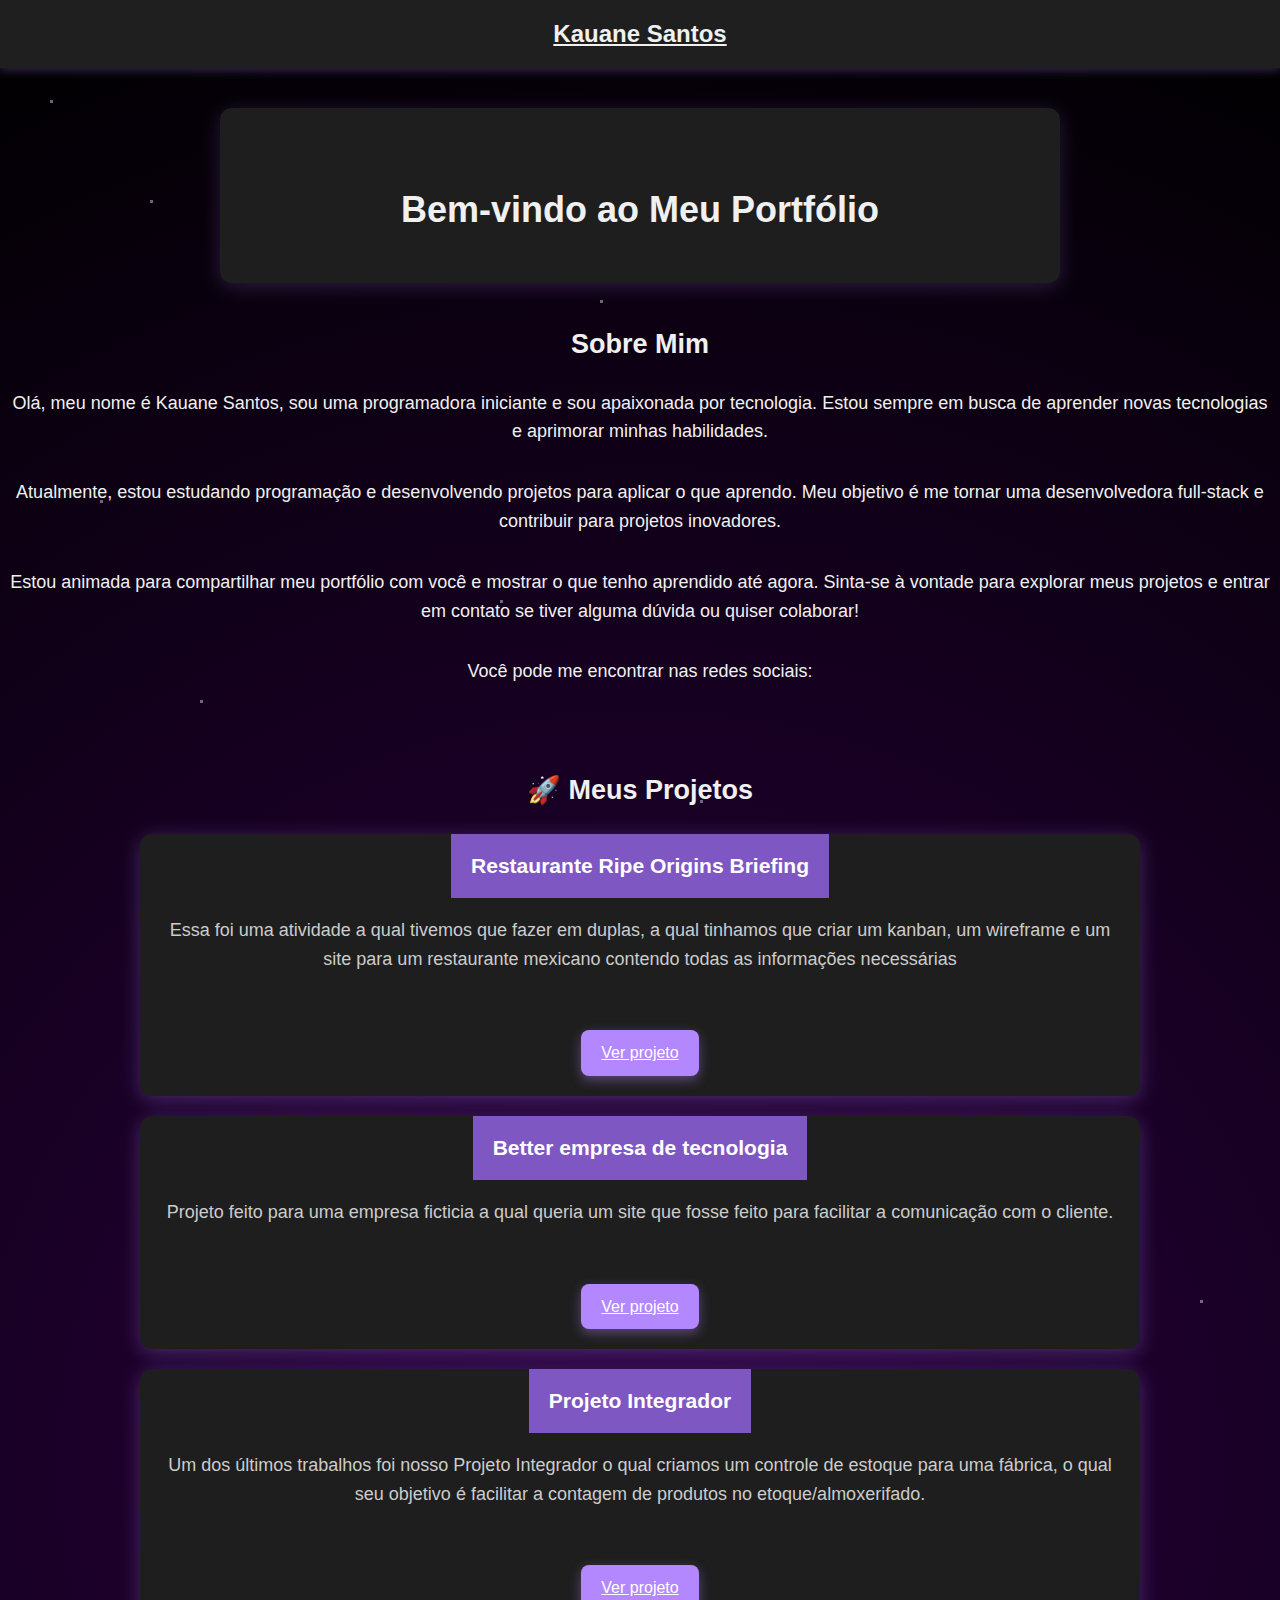
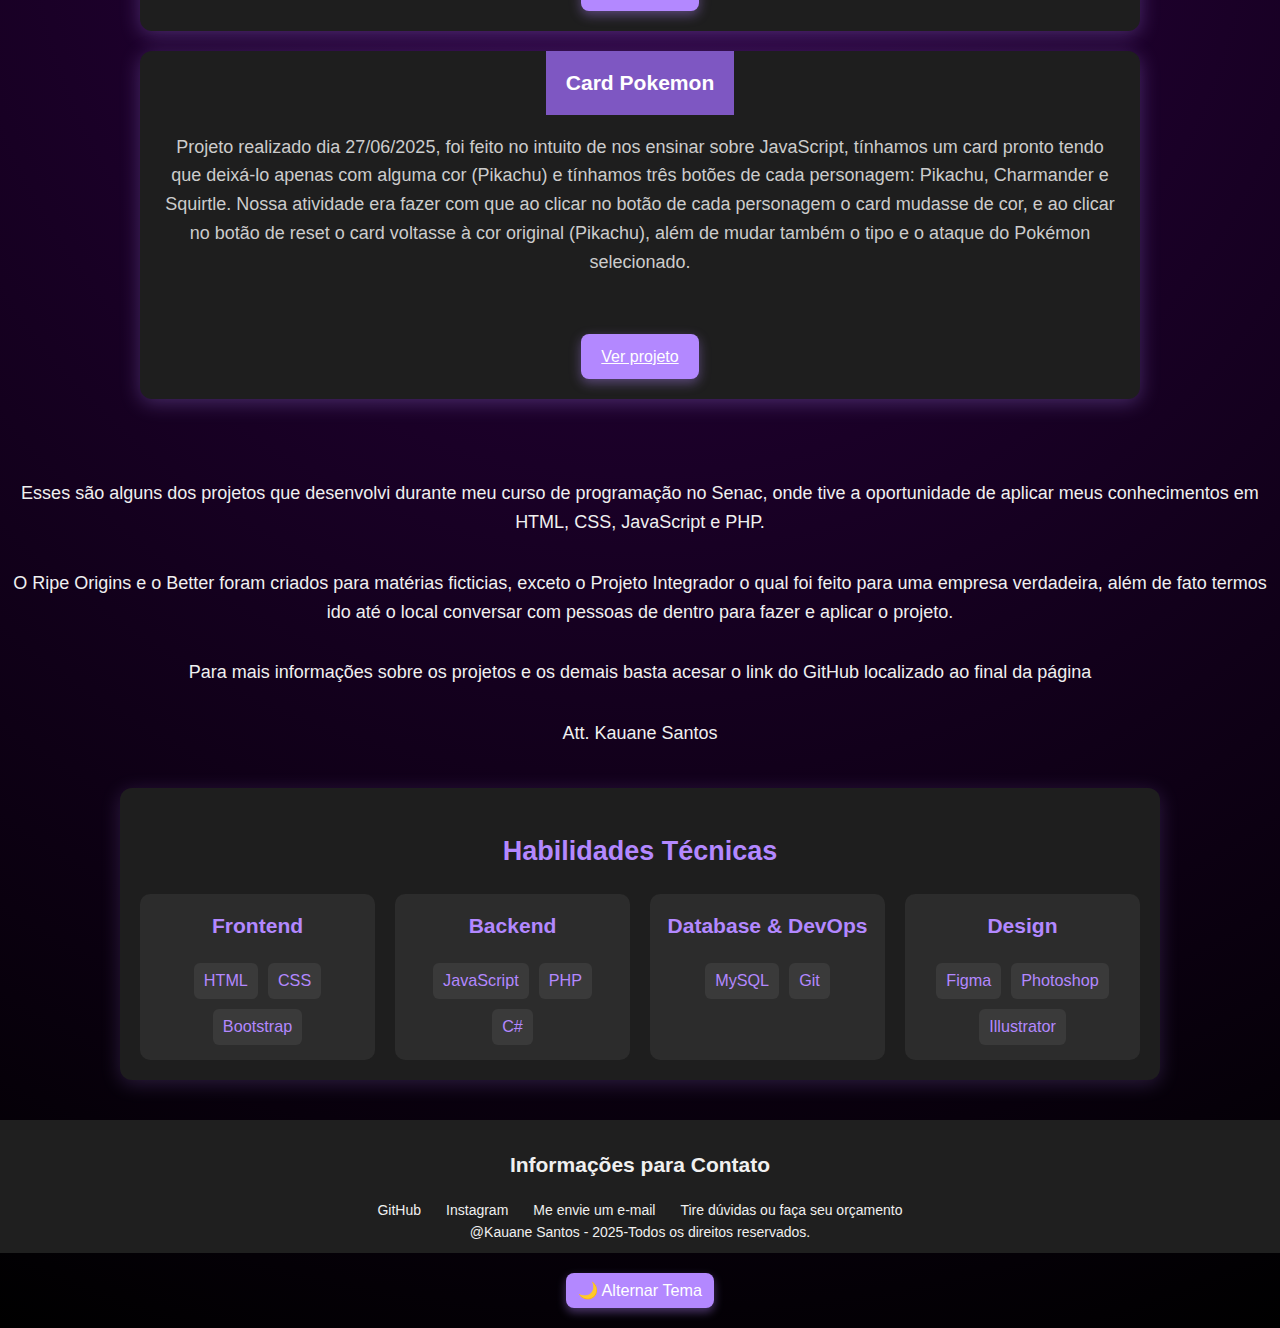
<file: index.html>
<!DOCTYPE html>
<html lang="pt-br">
<head>
    <meta charset="UTF-8">
    <meta name="viewport" content="width=device-width, initial-scale=1.0">
    <title>Portfólio da Programadora/Kauane Santos</title>
    <link rel="stylesheet" href="style.css">
</head>
<body>
    <div class="stars"></div>

    <header>
        <nav>
            <ul class="menu">
                <li><a href="index.html">Kauane Santos</a></li>
            </ul>
        </nav>
    </header>

    <main class="portfolio-container">
        <div class="intro">
            <br>
            <h1>Bem-vindo ao Meu Portfólio</h1>
        </div>

        <div class="Sobre mim">
            <h2>Sobre Mim</h2>
            <p>Olá, meu nome é Kauane Santos, sou uma programadora iniciante e sou apaixonada por tecnologia. Estou sempre em busca de aprender novas tecnologias e aprimorar minhas habilidades.</p>
            <p>Atualmente, estou estudando programação e desenvolvendo projetos para aplicar o que aprendo. Meu objetivo é me tornar uma desenvolvedora full-stack e contribuir para projetos inovadores.</p>
            <p>Estou animada para compartilhar meu portfólio com você e mostrar o que tenho aprendido até agora. Sinta-se à vontade para explorar meus projetos e entrar em contato se tiver alguma dúvida ou quiser colaborar!</p>
            <p>Você pode me encontrar nas redes sociais:</p>
        </div>
        <section id="projetos">
            <h2>🚀 Meus Projetos</h2>
        
            <div class="projeto">
                <h3>Restaurante Ripe Origins Briefing</h3>
                <p>Essa foi uma atividade a qual tivemos que fazer em duplas, a qual tinhamos que criar um kanban, um wireframe e um site para um restaurante mexicano contendo todas as informações necessárias</p>
                <a href="https://anna-jumacedo.github.io/Ripe-Origins-Briefing/Ripe%20Origins.html" target="_blank">Ver projeto</a>
            </div>

            <div class="projeto">
                <h3>Better empresa de tecnologia</h3>
                <p>Projeto feito para uma empresa ficticia a qual queria um site que fosse feito para facilitar a comunicação com o cliente.</p>
                <a href="https://kauane1706.github.io/Better/" target="_blank">Ver projeto</a>
            </div>
        
            <div class="projeto">
                <h3>Projeto Integrador</h3>
                <p>Um dos últimos trabalhos foi nosso Projeto Integrador o qual criamos um controle de estoque para uma fábrica, o qual seu objetivo é facilitar a contagem de produtos no etoque/almoxerifado.</p>
                <a href="https://github.com/Kauane1706/Pi-Software" target="_blank">Ver projeto</a>
            </div>

            <div class="projeto">
                <h3>Card Pokemon</h3>
                <p>Projeto realizado dia 27/06/2025, foi feito no intuito de nos ensinar sobre JavaScript, tínhamos um card pronto tendo que deixá-lo apenas com alguma cor (Pikachu) e tínhamos três botões de cada personagem: Pikachu, Charmander e Squirtle. Nossa atividade era fazer com que ao clicar no botão de cada personagem o card mudasse de cor, e ao clicar no botão de reset o card voltasse à cor original (Pikachu), além de mudar também o tipo e o ataque do Pokémon selecionado.</p>
                <a href="https://kauane1706.github.io/projetoPokemon/index.html" target="_blank">Ver projeto</a>
            </div>

           
        </section>

                
                <p>Esses são alguns dos projetos que desenvolvi durante meu curso de programação no Senac, onde tive a oportunidade de aplicar meus conhecimentos em HTML, CSS, JavaScript e PHP.</p>
                <p>O Ripe Origins e o Better foram criados para matérias ficticias, exceto o Projeto Integrador o qual foi feito para uma empresa verdadeira, além de fato termos ido até o local conversar com pessoas de dentro para fazer e aplicar o projeto.</p>
                <p>Para mais informações sobre os projetos e os demais basta acesar o link do GitHub localizado ao final da página</p>
                <p>Att. Kauane Santos</p>

                <section id="skills">
                    <h2 class="section-title">Habilidades Técnicas</h2>
                    <div class="skills-grid">
                        <div class="skill-category">
                            <h3>Frontend</h3>
                            <div class="skill-list">
                                <span class="skill-item">HTML</span>
                                <span class="skill-item">CSS</span>
                                <span class="skill-item">Bootstrap</span>
                            </div>
                        </div>
                        
                        <div class="skill-category">
                            <h3>Backend</h3>
                            <div class="skill-list">
                                <span class="skill-item">JavaScript</span>
                                <span class="skill-item">PHP</span>
                                <span class="skill-item">C#</span>
                            </div>
                        </div>
                        
                        <div class="skill-category">
                            <h3>Database & DevOps</h3>
                            <div class="skill-list">
                                <span class="skill-item">MySQL</span>
                                <span class="skill-item">Git</span>
                            </div>
                        </div>
                        
                        <div class="skill-category">
                            <h3>Design</h3>
                            <div class="skill-list">
                                <span class="skill-item">Figma</span>
                                <span class="skill-item">Photoshop</span>
                                <span class="skill-item">Illustrator</span>
                            </div>
                        </div>
                    </div>
                </section>
    </main>
    <footer>
        <div class="Informações para contato">
            <h2>Informações para Contato</h2>
            <ul>
                <li><a href="https://github.com/Kauane1706" target="_blank">GitHub</a></li>
                <li><a href="https://www.instagram.com/_kahsants?hl=pt-br" target="_blank">Instagram</a></li>
                <a href="mailto:kauanekakadossantos854@gmail.com">Me envie um e-mail</a>
                <a href="https://wa.me/5512991918313" target="_blank">Tire dúvidas ou faça seu orçamento</a>

            </ul>
            @Kauane Santos - 2025-Todos os direitos reservados.
        </div>
    </footer>
    <script>
        const toggleButton = document.getElementById('toggle-dark-mode');
        toggleButton.addEventListener('click', () => {
            document.body.classList.toggle('light-mode');
            if (document.body.classList.contains('light-mode')) {
                toggleButton.textContent = '🌑 Alternar Tema';
            } else {
                toggleButton.textContent = '🌙 Alternar Tema';
            }
        });
    </script>
    <button id="toggle-dark-mode" class="toggle-button">🌙 Alternar Tema</button>    
</body>
</html>
</file>
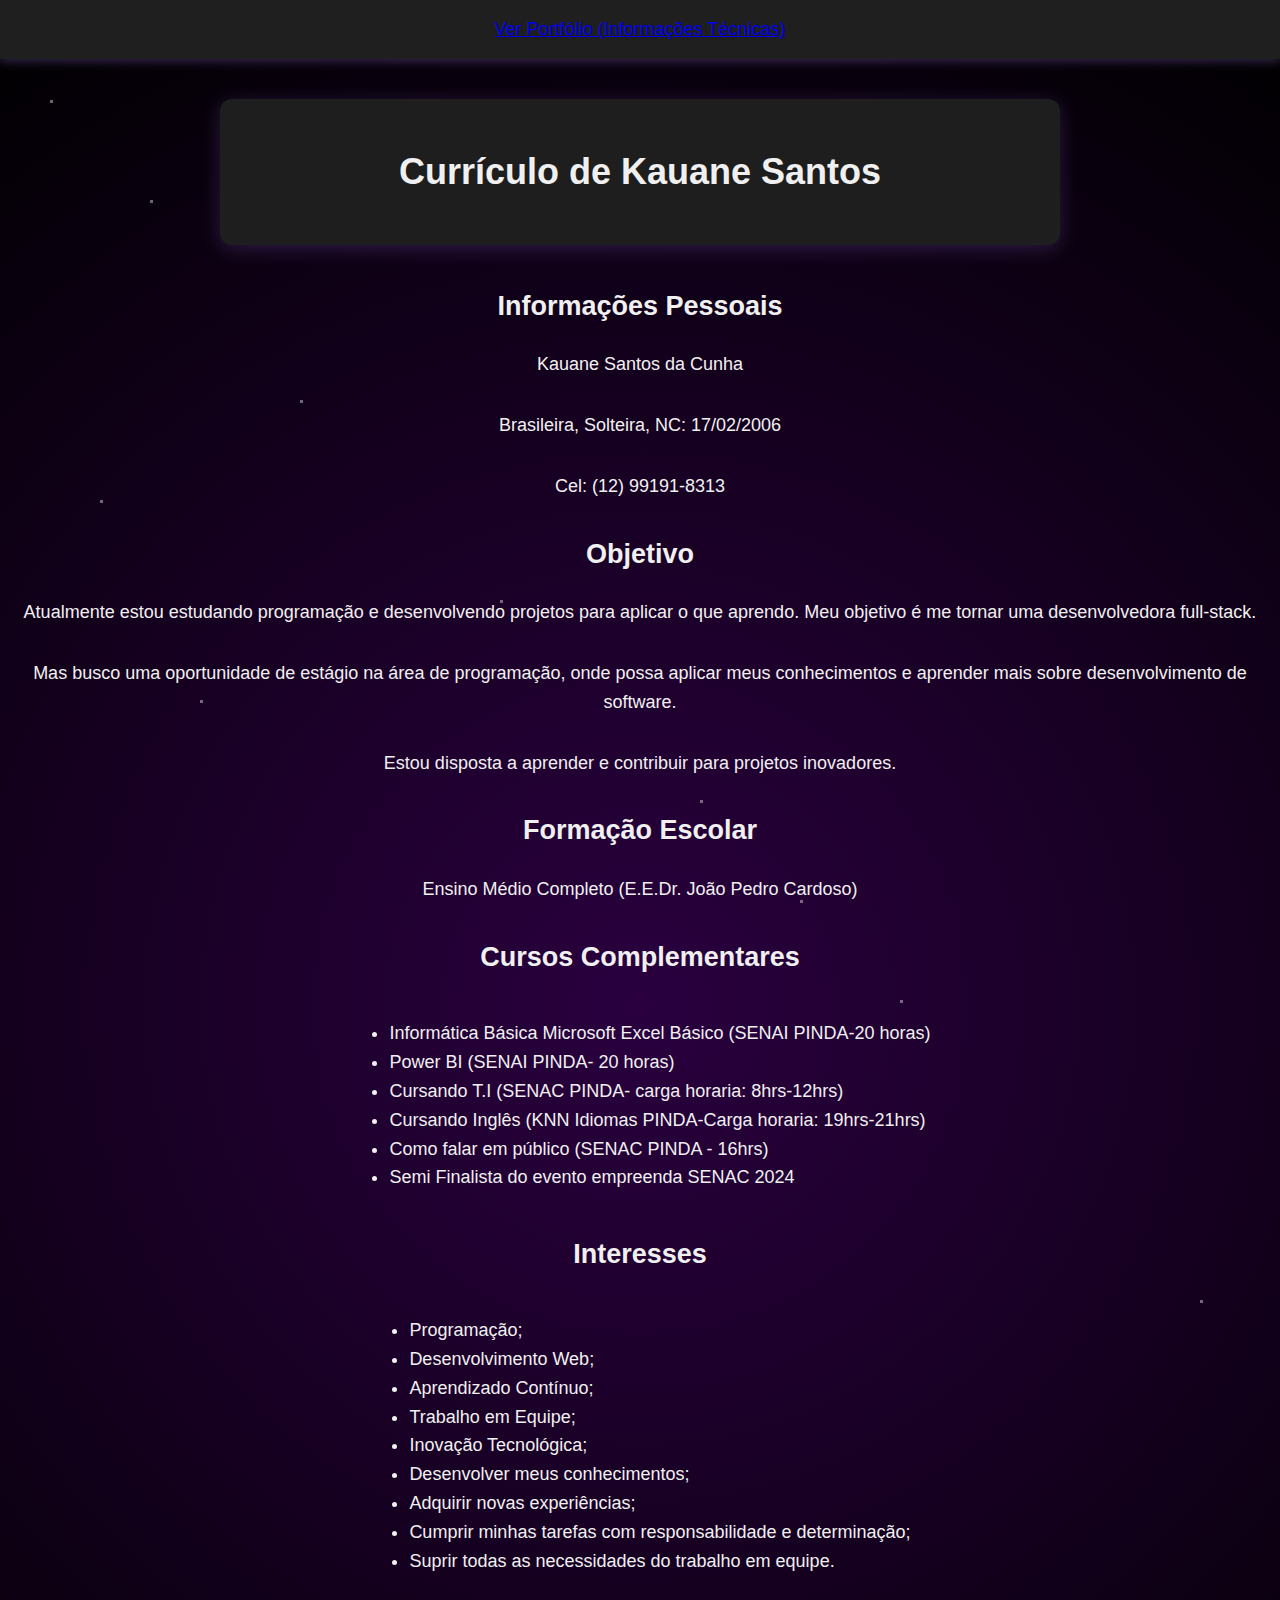
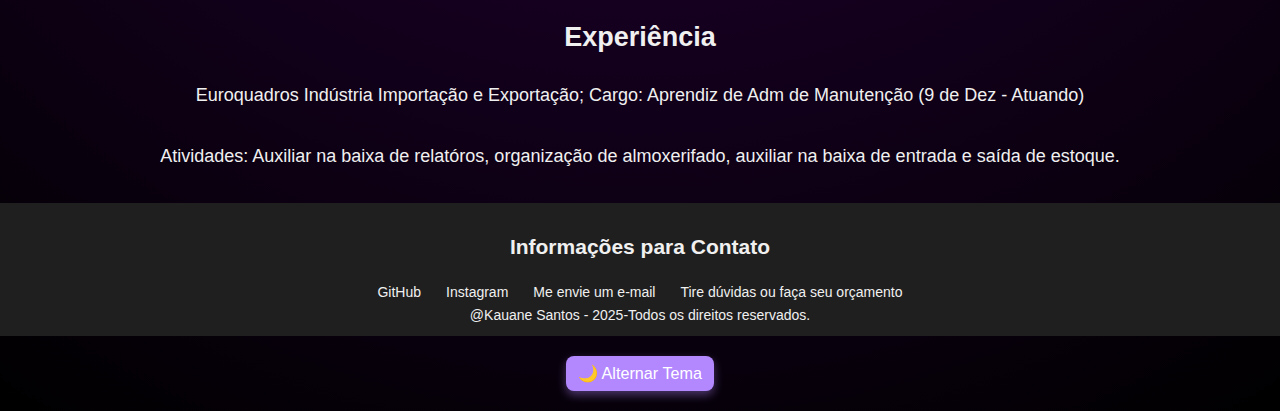
<file: curriculo.html>
<!DOCTYPE html>
<html lang="pt-br">
<head>
    <meta charset="UTF-8">
    <meta name="viewport" content="width=device-width, initial-scale=1.0">
    <title>Curriculo</title>
    <link rel="stylesheet" href="style.css">
</head>
<body>
    <div class="stars"></div>
    <header>
        <nav>
                <a href="index.html">Ver Portfólio (Informações Técnicas)</a>
            
        </nav>
    </header>
    
    <main class ="curriculo-container">
        <div class="intro">
            <h1>Currículo de Kauane Santos</h1>
        </div>

        <section class="Informações Pessoais">
            <h2>Informações Pessoais</h2>
            <p>Kauane Santos da Cunha</p>
            <p>Brasileira, Solteira, NC: 17/02/2006</p>
            <P>Cel: (12) 99191-8313</P>
        </section>

        <section class="objetivo">
            <h2>Objetivo</h2>
            <p>Atualmente estou estudando programação e desenvolvendo projetos para aplicar o que aprendo. Meu objetivo é me tornar uma desenvolvedora full-stack.</p>
            <p>Mas busco uma oportunidade de estágio na área de programação, onde possa aplicar meus conhecimentos e aprender mais sobre desenvolvimento de software.</p>
            <p>Estou disposta a aprender e contribuir para projetos inovadores.</p>
        </section>

        <section class="formação escolar">
            <h2>Formação Escolar</h2>
            <p>Ensino Médio Completo (E.E.Dr. João Pedro Cardoso)</p>
        </section>

        <section class="cursos complementares">
            <h2>Cursos Complementares</h2>
            <div style="display: flex; justify-content: center; align-items: center; heigth: 100vh:">
            <ul>
            <li>Informática Básica  Microsoft Excel Básico (SENAI PINDA-20 horas)</li>
            <li>Power BI (SENAI PINDA- 20 horas)</li>
            <li>Cursando T.I (SENAC PINDA- carga horaria: 8hrs-12hrs)</li>
            <li>Cursando Inglês (KNN Idiomas PINDA-Carga horaria: 19hrs-21hrs)</li>
            <li>Como falar em público (SENAC PINDA - 16hrs)</li>
            <li>Semi Finalista do evento empreenda SENAC 2024</li>
            </ul>
        </div>
        </section>

        <section class="Interesses">
            <h2>Interesses</h2>
            <div style="display: flex; justify-content: center; align-items: center; heigth: 100vh:">
            <ul>
                <li>Programação;</li>
                <li>Desenvolvimento Web;</li>
                <li>Aprendizado Contínuo;</li>
                <li>Trabalho em Equipe;</li>
                <li>Inovação Tecnológica;</li>
                <li>Desenvolver meus conhecimentos;</li>
                <li>Adquirir novas experiências; </li>
                <li>Cumprir minhas tarefas com responsabilidade e determinação;</li>
                <li>Suprir todas as necessidades do trabalho em equipe.</li>
            </ul>
            </div>
            </section>

        <section class="experiência">
            <h2>Experiência</h2>
            <p>Euroquadros Indústria Importação e Exportação; Cargo: Aprendiz de Adm de Manutenção (9 de Dez - Atuando)</p>
            <p>Atividades: Auxiliar na baixa de relatóros, organização de almoxerifado, auxiliar na baixa de entrada e saída de estoque.</p>
        </section>
        </main>

       <footer>
        <div class="Informações para contato">
            <h2>Informações para Contato</h2>
            <ul>
                <li><a href="https://github.com/Kauane1706" target="_blank">GitHub</a></li>
                <li><a href="https://www.instagram.com/_kahsants?hl=pt-br" target="_blank">Instagram</a></li>
                <a href="mailto:kauanekakadossantos854@gmail.com">Me envie um e-mail</a>
                <a href="https://w.app/kasantos" target="_blank">Tire dúvidas ou faça seu orçamento</a>

            </ul>
            @Kauane Santos - 2025-Todos os direitos reservados.
        </div>
    </footer>
    <script>
        const toggleButton = document.getElementById('toggle-dark-mode');
        toggleButton.addEventListener('click', () => {
            document.body.classList.toggle('light-mode');
            if (document.body.classList.contains('light-mode')) {
                toggleButton.textContent = '🌑 Alternar Tema';
            } else {
                toggleButton.textContent = '🌙 Alternar Tema';
            }
        });
    </script>
    <button id="toggle-dark-mode" class="toggle-button">🌙 Alternar Tema</button>    
</body>
</html>
</file>
<file: style.css>
/* Fundo geral com gradiente roxo/preto e estrelas em box-shadow */
body {
    background: radial-gradient(circle at center, #2a003f, #000000);
    color: #f0f0f0;
    font-family: 'Segoe UI', Tahoma, Geneva, Verdana, sans-serif;
    margin: 0;
    padding: 0;
    position: relative;
    overflow-x: hidden;
    transition: background-color 0.3s ease, color 0.3s ease;
}

.menu li a {
    font-size: 1.5rem; /* aumenta o tamanho da fonte */
    font-weight: bold; /* deixa em negrito */
    color: #b388ff; 
  }
  
body.light-mode {
    background: radial-gradient(circle at center, #d1c4e9, #ffffff);
    color: #121212;
}

/* Aumenta a fonte geral */
body {
    font-size: 18px;
    line-height: 1.6;
}

/* Centraliza títulos */
h1, h2, h3 {
    text-align: center;
}

p {
    text-align: center;
    text-justify: inter-word;
    line-height: 1.6;
    margin-bottom: 32px;
    font-size: 18px;
    padding: 0 10px;
}


/* Melhora alinhamento no footer */
footer {
    font-size: 16px;
}

/* Botões e links um pouco maiores */
.projeto a,
#toggle-dark-mode {
    font-size: 1rem;
}


/* Estrelas animadas (box-shadow) */
.stars {
    position: absolute;
    width: 3px;
    height: 3px;
    background: white;
    box-shadow:
        50px 100px white,
        150px 200px white,
        300px 400px white,
        500px 600px white,
        700px 800px white,
        900px 1000px white,
        1200px 1300px white,
        1400px 1500px white,
        1600px 100px white,
        1800px 300px white,
        200px 700px white,
        800px 900px white,
        100px 500px white,
        400px 200px white,
        600px 300px white;
    animation: animateStars 100s linear infinite;
    z-index: -1;
    opacity: 0.4;
}

@keyframes animateStars {
    from { transform: translateY(0); }
    to { transform: translateY(-2000px); }
}

body.light-mode .stars {
    display: none;
}

/* Centraliza botões dos projetos */
.projeto {
    display: flex;
    flex-direction: column;
    align-items: center;
}

/* Estilo opcional para centralizar o botão de alternância de tema */
.toggle-container {
    display: flex;
    justify-content: center;
    width: 100%;
    margin-top: 10px;
}

/* Estilo global (opcional) para centralizar todos os botões */
button {
    display: block;
    margin: 20px auto;
}


/* Cabeçalho */
header {
    background-color: #1f1f1f;
    padding: 15px 20px;
    text-align: center;
    display: flex;
    justify-content: space-between;
    flex-direction: column;
    align-items: center;
    box-shadow: 0 2px 10px rgba(179, 136, 255, 0.3);
}

body.light-mode header {
    background-color: #e0e0e0;
    box-shadow: 0 2px 10px rgba(179, 136, 255, 0.2);
}

.menu {
    list-style: none;
    padding: 0;
    margin: 0;
    display: flex;
    gap: 20px;
}

.menu li a {
    color: inherit;
    font-weight: bold;
}

.menu li a:hover {
    color: #b388ff;
}

/* Botão de alternância */
#toggle-dark-mode {
    padding: 8px 12px;
    background-color: #b388ff;
    border: none;
    border-radius: 8px;
    color: #fff;
    cursor: pointer;
    font-size: 0.9em;
    box-shadow: 0 4px 10px rgba(179, 136, 255, 0.4);
    transition: background-color 0.3s ease, transform 0.3s ease;
}

#toggle-dark-mode:hover {
    background-color: #9c4dcc;
    transform: scale(1.1);
}

body.light-mode #toggle-dark-mode {
    background-color: #7e57c2;
    color: #fff;
}

body.light-mode #toggle-dark-mode:hover {
    background-color: #5e35b1;
}

/* Blocos principais */
.intro, .Sobre\ mim, .Informações\ para\ contato {
    max-width: 800px;
    margin: 40px auto;
    padding: 20px;
    flex-direction: column;
    background-color: #1e1e1e;
    border-radius: 12px;
    box-shadow: 0 4px 20px rgba(179, 136, 255, 0.2);
    transition: background-color 0.3s ease, box-shadow 0.3s ease;
}

body.light-mode .intro,
body.light-mode .Sobre\ mim,
body.light-mode .Informações\ para\ contato {
    background-color: #ffffff;
    box-shadow: 0 4px 20px rgba(179, 136, 255, 0.1);
}

/* Seção de projetos */
#projetos {
    max-width: 1000px;
    margin: 40px auto;
    padding: 20px;
}

.projeto {
    background-color: #1e1e1e;
    border-radius: 12px;
    margin-bottom: 20px;
    overflow: hidden;
    box-shadow: 0 4px 20px rgba(179, 136, 255, 0.3);
    transition: transform 0.3s ease, box-shadow 0.3s ease, background-color 0.3s ease;
}

body.light-mode .projeto {
    background-color: #ffffff;
    box-shadow: 0 4px 20px rgba(179, 136, 255, 0.1);
}

.projeto:hover {
    transform: scale(1.05);
    box-shadow: 0 8px 30px rgba(179, 136, 255, 0.5);
}

.projeto h3 {
    margin: 0;
    padding: 15px 20px;
    background-color: #7e57c2;
    color: #ffffff;
}

body.light-mode .projeto h3 {
    background-color: #b388ff;
    color: #121212;
}

.projeto p {
    padding: 0 20px 15px 20px;
    color: #cccccc;
}

body.light-mode .projeto p {
    color: #333;
}

.projeto a {
    display: inline-block;
    margin: 10px 20px 20px 20px;
    padding: 10px 20px;
    background-color: #b388ff;
    color: #ffffff;
    border-radius: 8px;
    box-shadow: 0 4px 12px rgba(179, 136, 255, 0.4);
    transition: transform 0.3s ease, background-color 0.3s ease;
}

.projeto a:hover {
    background-color: #9c4dcc;
    transform: scale(1.1);
}

body.light-mode .projeto a {
    background-color: #7e57c2;
}

body.light-mode .projeto a:hover {
    background-color: #5e35b1;
}

/* Seção de habilidades */
#skills {
    max-width: 1000px;
    margin: 40px auto;
    padding: 20px;
    background-color: #1e1e1e;
    border-radius: 12px;
    box-shadow: 0 4px 20px rgba(179, 136, 255, 0.2);
    transition: background-color 0.3s ease, box-shadow 0.3s ease;
}

body.light-mode #skills {
    background-color: #ffffff;
    box-shadow: 0 4px 20px rgba(179, 136, 255, 0.1);
}

.section-title {
    text-align: center;
    margin-bottom: 20px;
    color: #b388ff;
}

.skills-grid {
    display: grid;
    grid-template-columns: repeat(auto-fit, minmax(200px, 1fr));
    gap: 20px;
}

.skill-category {
    background-color: #2c2c2c;
    padding: 15px;
    border-radius: 10px;
    transition: background-color 0.3s ease;
}

body.light-mode .skill-category {
    background-color: #f5f5f5;
}

.skill-category h3 {
    margin-top: 0;
    color: #b388ff;
    text-align: center;
}

body.light-mode .skill-category h3 {
    color: #7e57c2;
}

.skill-list {
    display: flex;
    flex-wrap: wrap;
    gap: 10px;
    justify-content: center;
    margin-top: 10px;
}

.skill-item {
    background-color: #3a3a3a;
    padding: 5px 10px;
    border-radius: 6px;
    font-size: 0.9em;
    color: #b388ff;
    transition: background-color 0.3s ease;
}

body.light-mode .skill-item {
    background-color: #ddd;
    color: #7e57c2;
}

/* Rodapé */
footer {
    background-color: #1f1f1f;
    padding: 20px;
    text-align: center;
    transition: background-color 0.3s ease;
}

body.light-mode footer {
    background-color: #e0e0e0;
}

footer ul {
    list-style: none;
    padding: 0;
}

footer ul li {
    margin: 5px 0;
}

footer a {
    color: inherit;
}

footer a:hover {
    color: #b388ff;
}

footer {
    background-color: #1f1f1f;
    padding: 10px 20px; /* menos altura */
    text-align: center;
    display: flex;
    justify-content: center; /* centraliza horizontalmente */
    gap: 40px; /* espaço entre os itens */
    flex-wrap: wrap; /* se precisar quebra linha em telas pequenas */
    font-size: 14px; /* fonte um pouco menor */
}

footer ul {
    list-style: none;
    padding: 0;
    margin: 0;
    display: flex;
    gap: 25px; /* espaçamento entre links */
}

footer ul li {
    margin: 0;
}

footer a {
    color: inherit;
    text-decoration: none;
    transition: color 0.3s;
}

footer a:hover {
    color: #b388ff;
}
</file>
